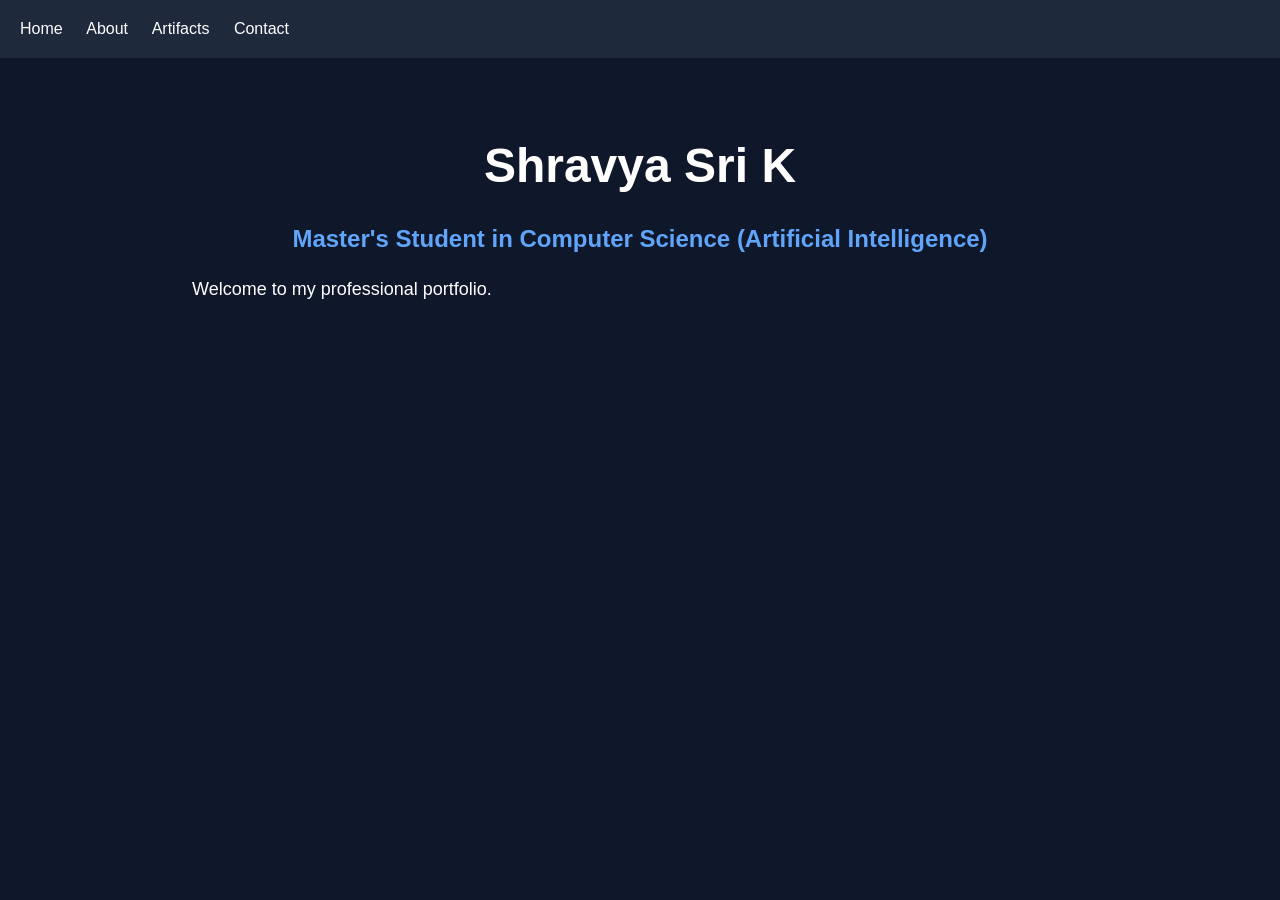
<file: index.html>
<!DOCTYPE html>
<html>
<head>
    <title>Shravya Sri K | AI Portfolio</title>
    <link rel="stylesheet" href="css/style.css">
</head>

<body>

<nav>
    <a href="index.html">Home</a>
    <a href="about.html">About</a>
    <a href="artifacts.html">Artifacts</a>
    <a href="contact.html">Contact</a>
</nav>

<h1>Shravya Sri K</h1>

<h2>Master's Student in Computer Science (Artificial Intelligence)</h2>

<p>
Welcome to my professional portfolio.
</p>

</body>
</html>
</file>
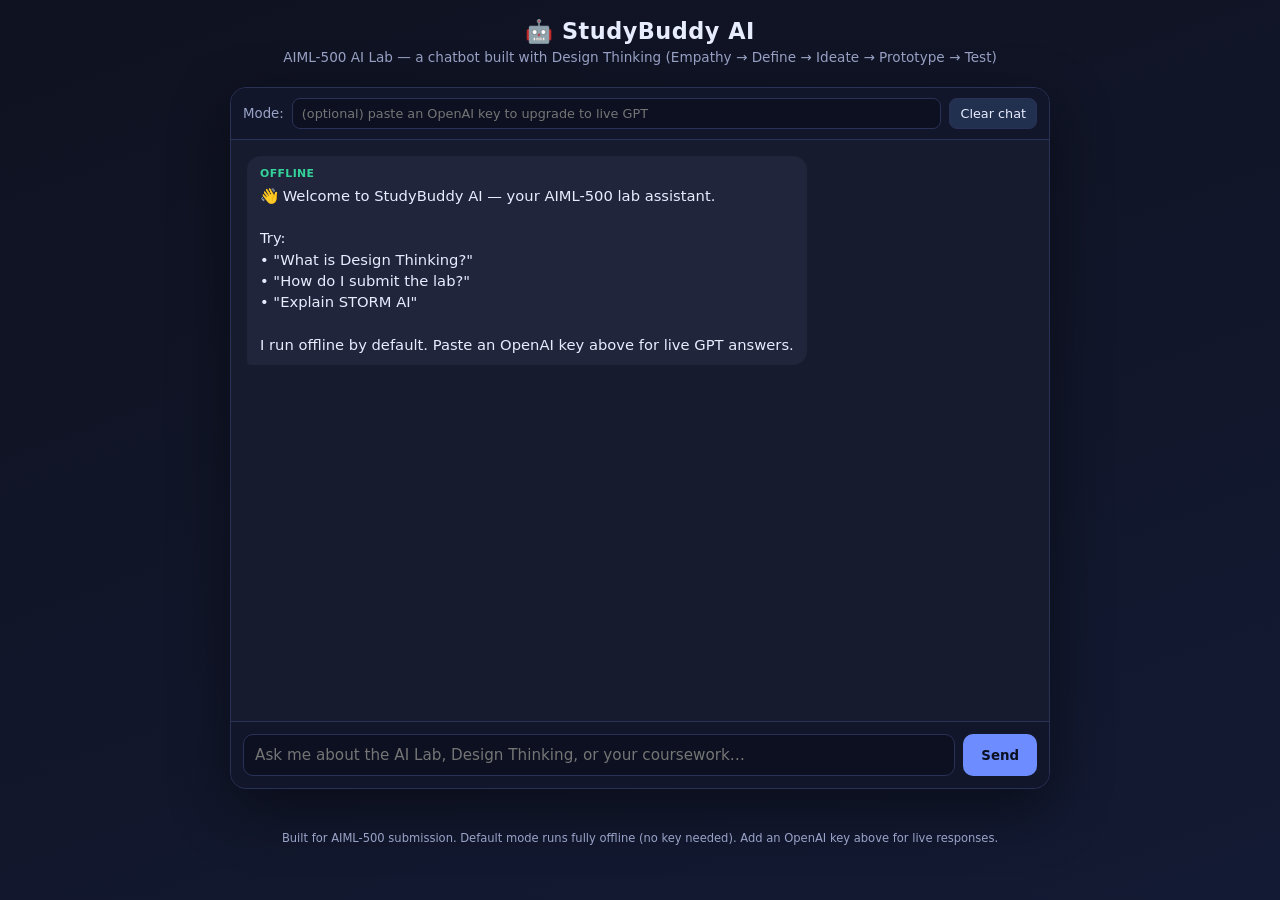
<file: ai-lab-bot/index.html>
<!DOCTYPE html>
<html lang="en">
<head>
<meta charset="UTF-8">
<meta name="viewport" content="width=device-width, initial-scale=1.0">
<title>StudyBuddy AI — AIML-500 Lab Assistant</title>
<style>
  :root{
    --bg:#0f1220; --panel:#171b2e; --accent:#6c8cff; --accent2:#34d399;
    --txt:#e8ecff; --muted:#9aa3c7; --bubble:#20253c; --user:#2b3a8f;
  }
  *{box-sizing:border-box;font-family:system-ui,-apple-system,Segoe UI,Roboto,Helvetica,Arial,sans-serif}
  body{margin:0;background:linear-gradient(160deg,#0f1220,#131a33);color:var(--txt);min-height:100vh;display:flex;flex-direction:column;align-items:center}
  header{padding:18px 20px 8px;text-align:center}
  header h1{margin:0;font-size:1.4rem;letter-spacing:.5px}
  header p{margin:4px 0 0;color:var(--muted);font-size:.85rem}
  .wrap{width:min(820px,94vw);background:var(--panel);border:1px solid #2a3157;border-radius:16px;overflow:hidden;box-shadow:0 20px 60px rgba(0,0,0,.45);margin:14px 0 30px;display:flex;flex-direction:column;height:78vh}
  .bar{display:flex;gap:8px;padding:10px 12px;background:#12162a;border-bottom:1px solid #2a3157;align-items:center;flex-wrap:wrap}
  .bar small{color:var(--muted)}
  .bar input{flex:1;min-width:160px;background:#0c1020;border:1px solid #2a3157;color:var(--txt);border-radius:8px;padding:7px 9px;font-size:.8rem}
  .bar button{background:#22304f;color:var(--txt);border:1px solid #2a3157;border-radius:8px;padding:7px 10px;font-size:.8rem;cursor:pointer}
  .bar button:hover{background:#2c3d63}
  #log{flex:1;overflow-y:auto;padding:16px;display:flex;flex-direction:column;gap:12px}
  .msg{max-width:80%;padding:10px 13px;border-radius:14px;line-height:1.45;font-size:.92rem;white-space:pre-wrap}
  .bot{background:var(--bubble);align-self:flex-start;border-bottom-left-radius:4px}
  .you{background:var(--user);align-self:flex-end;border-bottom-right-radius:4px}
  .tag{font-size:.68rem;color:var(--accent2);margin-bottom:3px;display:block;font-weight:600;letter-spacing:.4px}
  form{display:flex;gap:8px;padding:12px;border-top:1px solid #2a3157;background:#12162a}
  form input{flex:1;background:#0c1020;border:1px solid #2a3157;color:var(--txt);border-radius:10px;padding:11px;font-size:.95rem}
  form button{background:var(--accent);color:#0b1020;border:none;border-radius:10px;padding:0 18px;font-weight:700;cursor:pointer}
  form button:hover{filter:brightness(1.08)}
  .hint{font-size:.72rem;color:var(--muted);text-align:center;padding-bottom:18px}
  code{background:#0c1020;padding:1px 5px;border-radius:4px;color:var(--accent2)}
</style>
</head>
<body>
<header>
  <h1>🤖 StudyBuddy AI</h1>
  <p>AIML-500 AI Lab — a chatbot built with Design Thinking (Empathy → Define → Ideate → Prototype → Test)</p>
</header>

<div class="wrap">
  <div class="bar">
    <small>Mode:</small>
    <input id="apikey" placeholder="(optional) paste an OpenAI key to upgrade to live GPT" />
    <button id="clearBtn">Clear chat</button>
  </div>
  <div id="log"></div>
  <form id="chat">
    <input id="msg" placeholder="Ask me about the AI Lab, Design Thinking, or your coursework…" autocomplete="off" />
    <button type="submit">Send</button>
  </form>
</div>
<p class="hint">Built for AIML-500 submission. Default mode runs fully offline (no key needed). Add an OpenAI key above for live responses.</p>

<script>
/* ===========================================================
   StudyBuddy AI — offline knowledge brain
   Implements a small intent + keyword retrieval engine so the
   bot genuinely responds without any external API.
   =========================================================== */
const BRAIN = [
  { k:["hello","hi","hey","greet"], a:"Hi! I'm StudyBuddy AI, built for the AIML-500 AI Lab. Ask me about the lab, Design Thinking, or your coursework. How can I help you today?" },
  { k:["design thinking","empathy","define","ideate","prototype","test"], a:"Design Thinking is a 5-phase, human-centered process we used to build this bot:\n\n1) Empathy — understand the user's needs (students juggling coursework).\n2) Define — frame the problem (info overload, weak study support).\n3) Ideate — brainstorm AI solutions (a study assistant).\n4) Prototype — build a working chatbot (this one!).\n5) Test — try it, tune it, iterate.\n\nWhich phase do you want to explore?" },
  { k:["ai lab","lab","assignment","submit","documentation"], a:"The AI Lab (AIML-500) asks you to:\n• Practice with an LLM (test prompts in 3 chats).\n• Try a custom GPT.\n• Use a research assistant (STORM AI).\n• Build an AI chatbot/assistant with Design Thinking.\n• Submit (1) a LINK to your bot and (2) your DOCUMENTATION of the whole lab.\n\nI'm the bot you built — the link to this page is your submission link." },
  { k:["storm","research","article"], a:"STORM AI (https://storm.genie.stanford.edu) is a research assistant that drafts Wikipedia-style articles. It brainstorms perspectives, gathers sources, and outlines an article. In the lab you research a topic you already know, watch its brainstorming, then describe how it works." },
  { k:["gpt","custom gpt","chatgpt"], a:"Custom GPTs (OpenAI) let you make a specialized assistant by giving it instructions and capabilities — no coding required. In the lab you chat with one, ask it to change something, add your opinion, ask 'what if', and have it summarize the conversation." },
  { k:["llm","prompt","prompting"], a:"An LLM (Large Language Model) generates text from prompts. Good prompts use a framework:\n• Context — who/what/when\n• Task — what you want\n• Constraints — format, length, tone\n\nThe lab has you run ONE prompt in 3 separate chats and compare outputs — models aren't perfectly deterministic, so results vary." },
  { k:["chatbase","mizou","tool","build tool"], a:"The lab suggests three build tools:\n• Chatbase.co (free) — upload knowledge, get a shareable bot.\n• Mizou.com (free) — build conversational assistants.\n• ChatGPT (paid) — custom GPTs.\n\nThis bot is a self-contained prototype you can open and submit as evidence." },
  { k:["bias","fairness","ethics","responsible","privacy"], a:"Responsible AI means designing for fairness, transparency, privacy, and bias mitigation. In the Empathy and Test phases we consider who is affected and monitor for unintended consequences. Always read a tool's Privacy Statement & Terms of Use before building (the lab asks you to list what you learn)."},
  { k:["help","what can you","who are you"], a:"I'm StudyBuddy AI — a study & lab assistant for AIML-500. I can explain the AI Lab steps, Design Thinking, LLMs, custom GPTs, STORM, and the suggested build tools. I run offline by default; add an OpenAI key for live answers." },
  { k:["study","exam","stress","overwhelm","tired"], a:"Totally fair — coursework piles up. Let's break it down: pick ONE task, set a 25-min timer, then a 5-min break (Pomodoro). Want me to help you outline your AI Lab documentation step by step?" },
  { k:["plan","scenario","test the bot","parameter"], a:"A good test plan covers each rule you gave the bot:\n• Greeting & tone\n• Answering lab questions correctly\n• Handling 'I don't know'\n• Staying on-topic (study/lab)\n• Asking a clarifying question when vague\n\nTry: 'Explain Design Thinking in 3 bullets' and 'who are you?' to see two behaviors." }
];

function offlineReply(text){
  const t = text.toLowerCase();
  let best=null, bestScore=0;
  for(const item of BRAIN){
    let score=0;
    for(const kw of item.k){
      if(t.includes(kw)) score += kw.length; // longer keyword = stronger match
    }
    if(score>bestScore){bestScore=score;best=item;}
  }
  if(best && bestScore>0) return best.a;
  // fallback: empathetic, on-topic helper
  return "I'm not 100% sure about that one, but I'm here to help with the AIML-500 AI Lab. "+
         "Could you rephrase, or ask about Design Thinking, LLMs, custom GPTs, STORM, or the build tools? "+
         "If you pasted an OpenAI key above, I can give a live answer instead.";
}

const log = document.getElementById('log');
function addMsg(who, text, tag){
  const d=document.createElement('div');
  d.className='msg '+(who==='you'?'you':'bot');
  if(tag) d.innerHTML='<span class="tag">'+tag+'</span>'+escapeHtml(text);
  else d.textContent=text;
  log.appendChild(d);
  log.scrollTop=log.scrollHeight;
}
function escapeHtml(s){return s.replace(/[&<>"']/g,c=>({'&':'&amp;','<':'&lt;','>':'&gt;','"':'&quot;',"'":'&#39;'}[c]));}

async function send(){
  const input=document.getElementById('msg');
  const text=input.value.trim();
  if(!text) return;
  addMsg('you',text);
  input.value='';

  const key=document.getElementById('apikey').value.trim();
  if(key){
    addMsg('bot','Thinking with live GPT…','LIVE');
    try{
      const r=await fetch('https://api.openai.com/v1/chat/completions',{
        method:'POST',
        headers:{'Content-Type':'application/json','Authorization':'Bearer '+key},
        body:JSON.stringify({model:'gpt-3.5-turbo',messages:[
          {role:'system',content:'You are StudyBuddy AI, a helpful study assistant for the AIML-500 AI Lab.'},
          {role:'user',content:text}
        ]})
      });
      const j=await r.json();
      addMsg('bot', j.choices?.[0]?.message?.content || 'No response from API.', 'LIVE');
    }catch(e){ addMsg('bot','Live call failed (check key/network). Falling back:\n\n'+offlineReply(text),'OFFLINE'); }
  }else{
    setTimeout(()=>addMsg('bot', offlineReply(text),'OFFLINE'), 350);
  }
}

document.getElementById('chat').addEventListener('submit',e=>{e.preventDefault();send();});
document.getElementById('clearBtn').addEventListener('click',()=>{log.innerHTML='';addMsg('bot','Chat cleared. Ask me anything about the AI Lab!','OFFLINE');});

// welcome
addMsg('bot','👋 Welcome to StudyBuddy AI — your AIML-500 lab assistant.\n\nTry:\n• "What is Design Thinking?"\n• "How do I submit the lab?"\n• "Explain STORM AI"\n\nI run offline by default. Paste an OpenAI key above for live GPT answers.','OFFLINE');
</script>
</body>
</html>
</file>
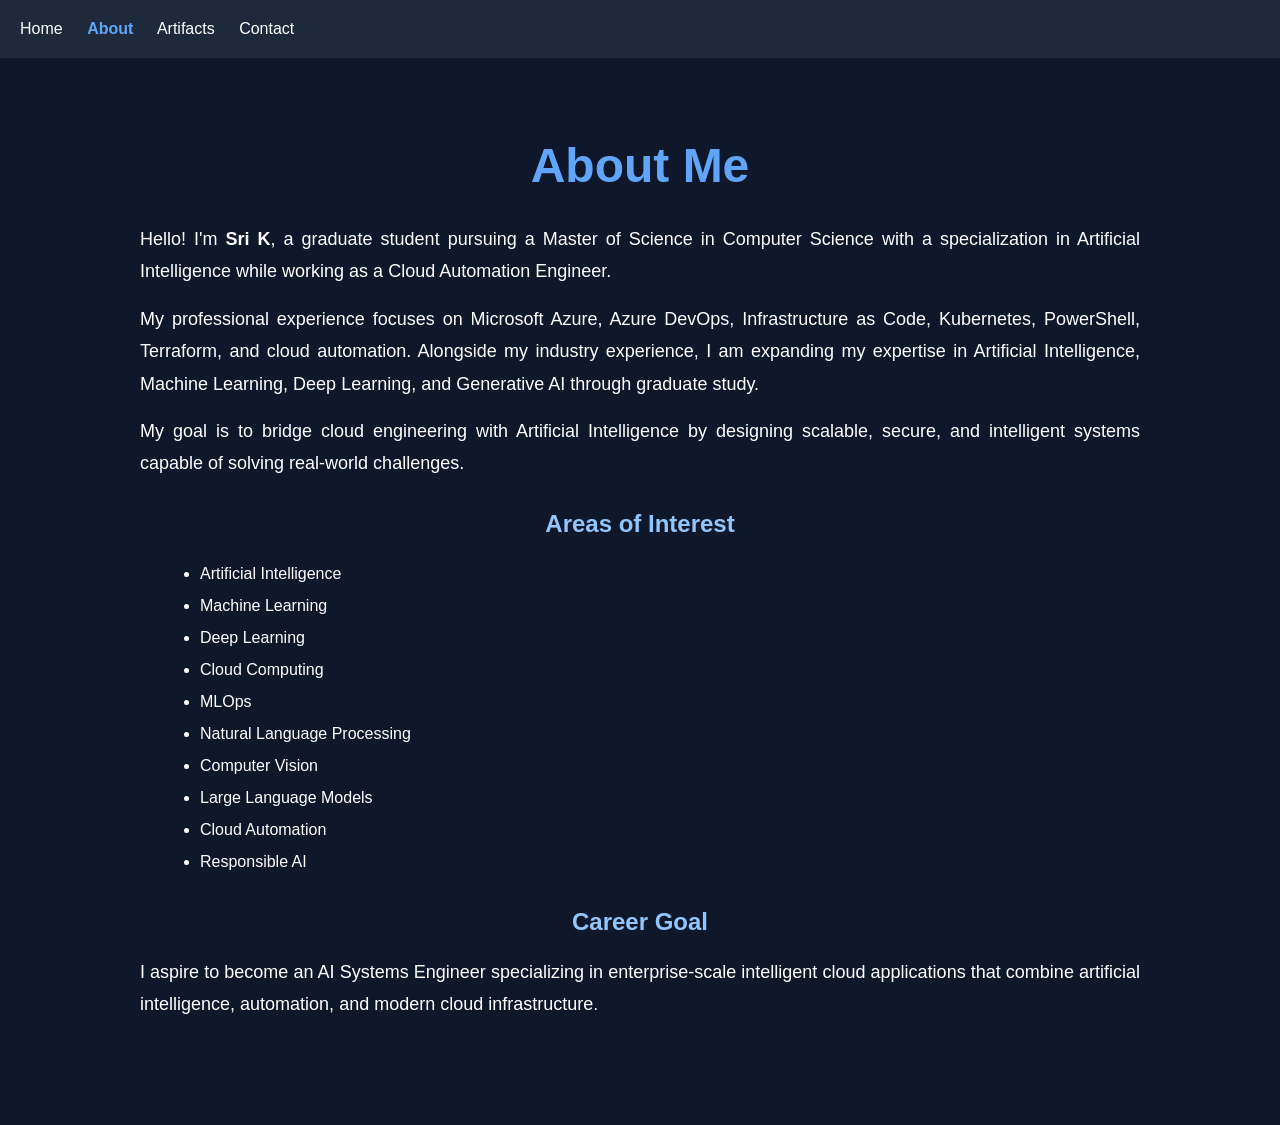
<file: about.html>
<!DOCTYPE html>
<html lang="en">

<head>

<meta charset="UTF-8">

<meta name="viewport" content="width=device-width, initial-scale=1.0">

<title>About | Shravya Sri K</title>

<link rel="stylesheet" href="css/style.css">

</head>

<body>

<nav>

<a href="index.html">Home</a>

<a href="about.html">About</a>

<a href="artifacts.html">Artifacts</a>

<a href="contact.html">Contact</a>

</nav>

<section class="container">

<h1>About Me</h1>

<p>

Hello! I'm <strong>Sri K</strong>, a graduate student pursuing a Master of Science in Computer Science with a specialization in Artificial Intelligence while working as a Cloud Automation Engineer.

</p>

<p>

My professional experience focuses on Microsoft Azure, Azure DevOps, Infrastructure as Code, Kubernetes, PowerShell, Terraform, and cloud automation. Alongside my industry experience, I am expanding my expertise in Artificial Intelligence, Machine Learning, Deep Learning, and Generative AI through graduate study.

</p>

<p>

My goal is to bridge cloud engineering with Artificial Intelligence by designing scalable, secure, and intelligent systems capable of solving real-world challenges.

</p>

<h2>Areas of Interest</h2>

<ul>

<li>Artificial Intelligence</li>

<li>Machine Learning</li>

<li>Deep Learning</li>

<li>Cloud Computing</li>

<li>MLOps</li>

<li>Natural Language Processing</li>

<li>Computer Vision</li>

<li>Large Language Models</li>

<li>Cloud Automation</li>

<li>Responsible AI</li>

</ul>

<h2>Career Goal</h2>

<p>

I aspire to become an AI Systems Engineer specializing in enterprise-scale intelligent cloud applications that combine artificial intelligence, automation, and modern cloud infrastructure.

</p>

</section>

<script src="js/script.js"></script>

</body>

</html>
</file>
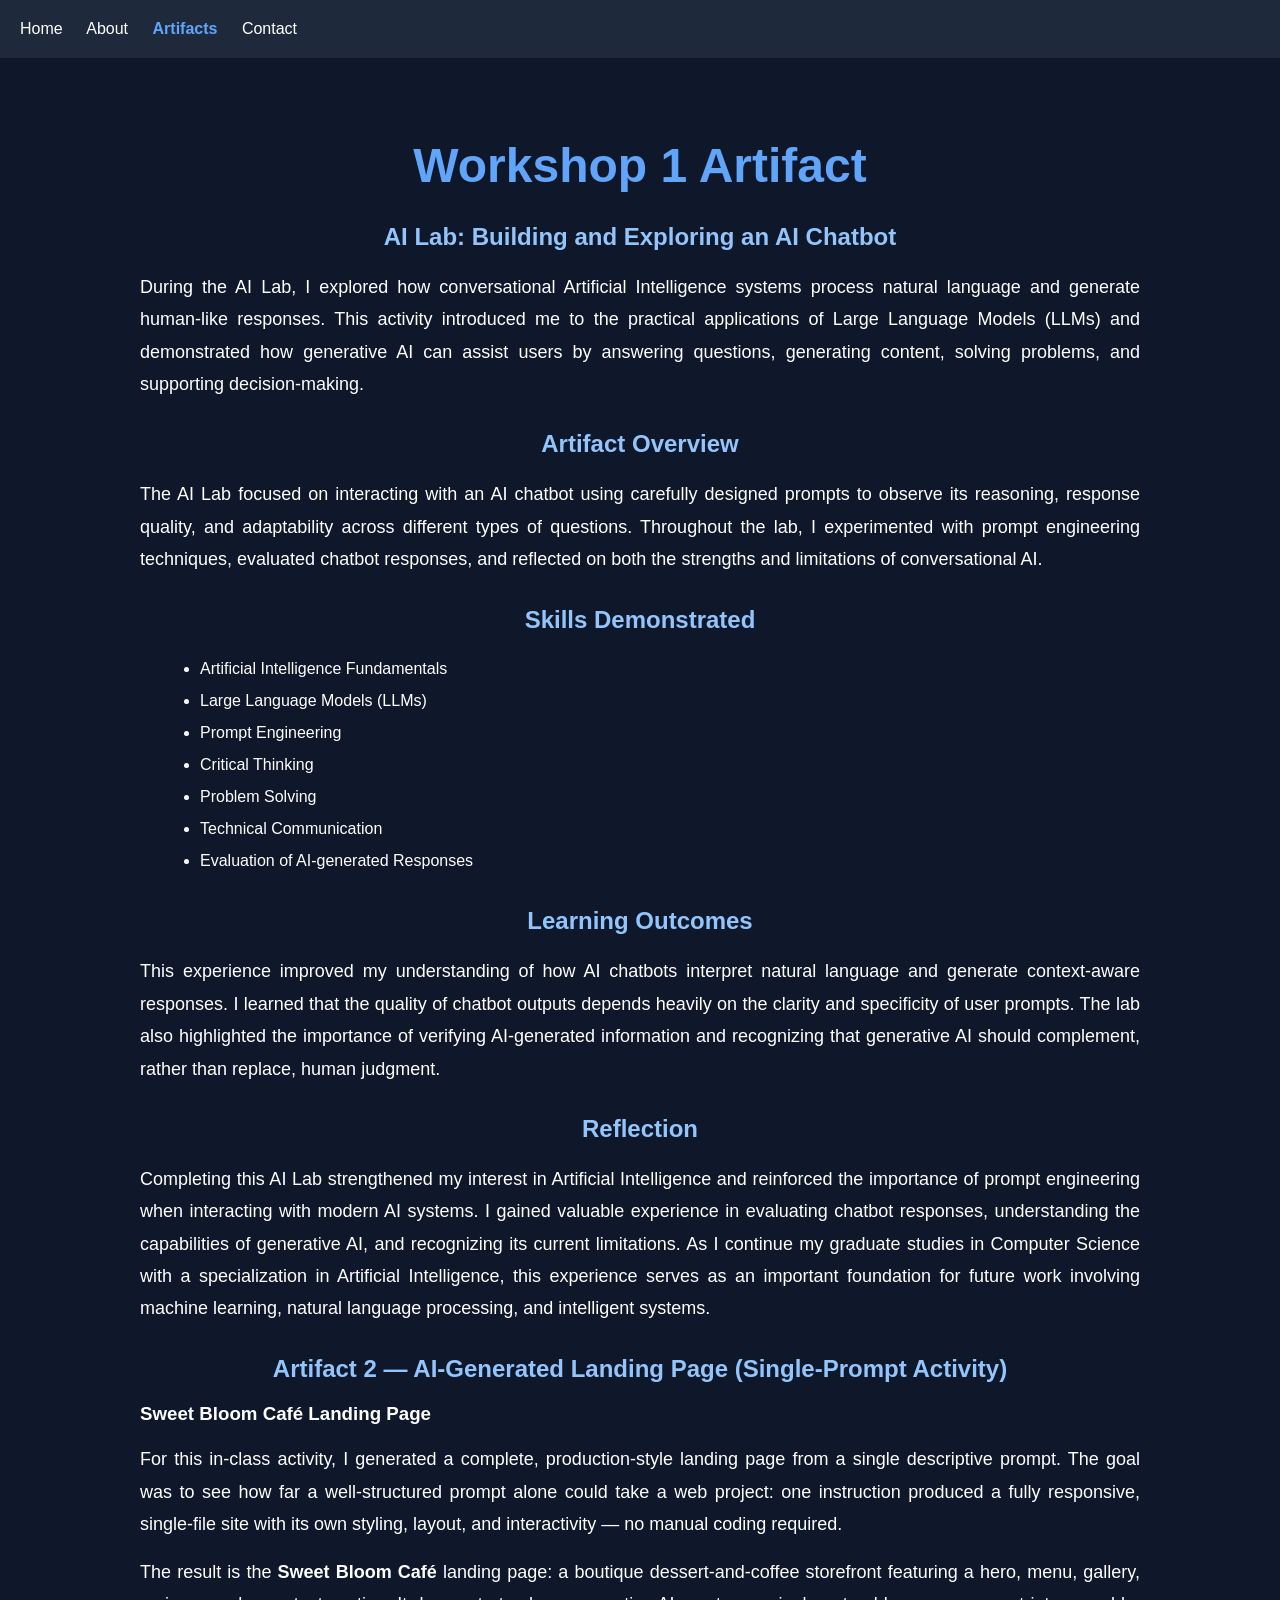
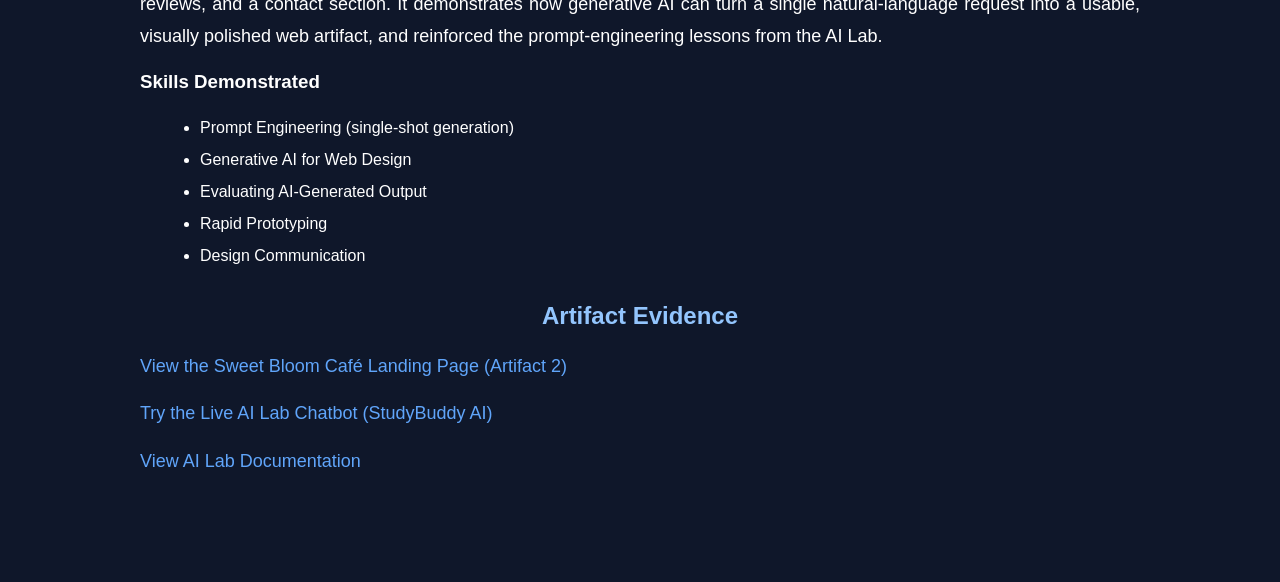
<file: artifacts.html>
<!DOCTYPE html>
<html lang="en">

<head>

    <meta charset="UTF-8">
    <meta name="viewport" content="width=device-width, initial-scale=1.0">

    <title>Artifacts | Shravya Sri K</title>

    <link rel="stylesheet" href="css/style.css">

</head>

<body>

<nav>

    <a href="index.html">Home</a>
    <a href="about.html">About</a>
    <a href="artifacts.html">Artifacts</a>
    <a href="contact.html">Contact</a>

</nav>

<section class="container">

    <h1>Workshop 1 Artifact</h1>

    <h2>AI Lab: Building and Exploring an AI Chatbot</h2>

    <p>
        During the AI Lab, I explored how conversational Artificial Intelligence
        systems process natural language and generate human-like responses.
        This activity introduced me to the practical applications of Large
        Language Models (LLMs) and demonstrated how generative AI can assist
        users by answering questions, generating content, solving problems,
        and supporting decision-making.
    </p>

    <h2>Artifact Overview</h2>

    <p>
        The AI Lab focused on interacting with an AI chatbot using carefully
        designed prompts to observe its reasoning, response quality, and
        adaptability across different types of questions.
        Throughout the lab, I experimented with prompt engineering techniques,
        evaluated chatbot responses, and reflected on both the strengths and
        limitations of conversational AI.
    </p>

    <h2>Skills Demonstrated</h2>

    <ul>

        <li>Artificial Intelligence Fundamentals</li>

        <li>Large Language Models (LLMs)</li>

        <li>Prompt Engineering</li>

        <li>Critical Thinking</li>

        <li>Problem Solving</li>

        <li>Technical Communication</li>

        <li>Evaluation of AI-generated Responses</li>

    </ul>

    <h2>Learning Outcomes</h2>

    <p>
        This experience improved my understanding of how AI chatbots interpret
        natural language and generate context-aware responses.
        I learned that the quality of chatbot outputs depends heavily on the
        clarity and specificity of user prompts. The lab also highlighted the
        importance of verifying AI-generated information and recognizing that
        generative AI should complement, rather than replace, human judgment.
    </p>

    <h2>Reflection</h2>

    <p>
        Completing this AI Lab strengthened my interest in Artificial
        Intelligence and reinforced the importance of prompt engineering when
        interacting with modern AI systems. I gained valuable experience in
        evaluating chatbot responses, understanding the capabilities of
        generative AI, and recognizing its current limitations. As I continue
        my graduate studies in Computer Science with a specialization in
        Artificial Intelligence, this experience serves as an important
        foundation for future work involving machine learning, natural language
        processing, and intelligent systems.
    </p>

    <h2>Artifact 2 — AI-Generated Landing Page (Single-Prompt Activity)</h2>

    <h3>Sweet Bloom Café Landing Page</h3>

    <p>
        For this in-class activity, I generated a complete, production-style
        landing page from a single descriptive prompt. The goal was to see how
        far a well-structured prompt alone could take a web project: one
        instruction produced a fully responsive, single-file site with its own
        styling, layout, and interactivity — no manual coding required.
    </p>

    <p>
        The result is the <strong>Sweet Bloom Café</strong> landing page: a
        boutique dessert-and-coffee storefront featuring a hero, menu, gallery,
        reviews, and a contact section. It demonstrates how generative AI can
        turn a single natural-language request into a usable, visually polished
        web artifact, and reinforced the prompt-engineering lessons from the
        AI Lab.
    </p>

    <h3>Skills Demonstrated</h3>

    <ul>

        <li>Prompt Engineering (single-shot generation)</li>

        <li>Generative AI for Web Design</li>

        <li>Evaluating AI-Generated Output</li>

        <li>Rapid Prototyping</li>

        <li>Design Communication</li>

    </ul>

    <h2>Artifact Evidence</h2>

    <p>
        <a href="sweet-bloom/" target="_blank">
            View the Sweet Bloom Café Landing Page (Artifact 2)
        </a>
    </p>

    <p>
        <a href="ai-lab-bot/" target="_blank">
            Try the Live AI Lab Chatbot (StudyBuddy AI)
        </a>
    </p>

    <p>
        <a href="documents/AI-Lab-Documentation.docx" target="_blank">
            View AI Lab Documentation
        </a>
    </p>

</section>

<script src="js/script.js"></script>

</body>

</html>
</file>
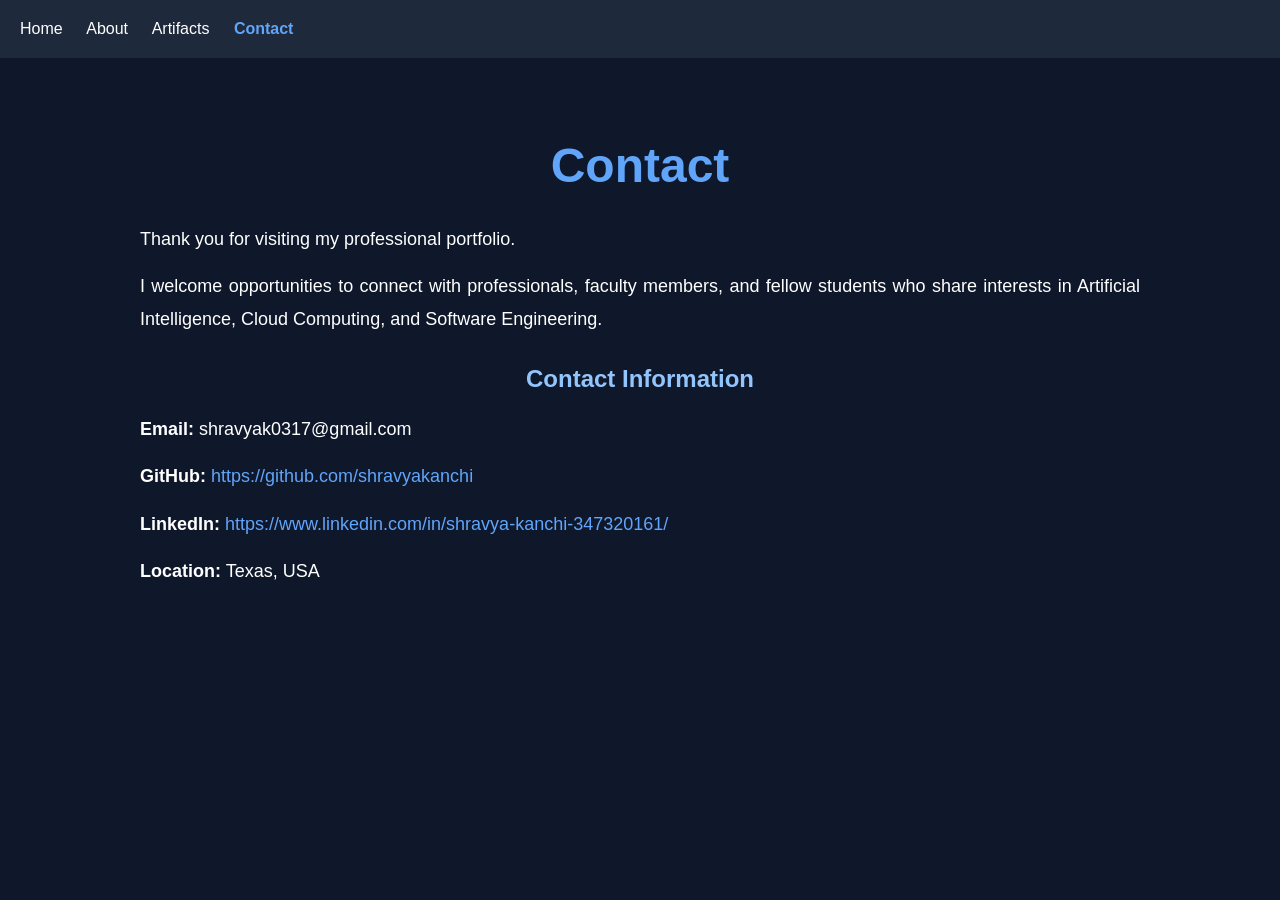
<file: contact.html>
<!DOCTYPE html>

<html lang="en">

<head>

<meta charset="UTF-8">

<meta name="viewport" content="width=device-width, initial-scale=1.0">

<title>Contact | Sri K</title>

<link rel="stylesheet" href="css/style.css">

</head>

<body>

<nav>

<a href="index.html">Home</a>

<a href="about.html">About</a>

<a href="artifacts.html">Artifacts</a>

<a href="contact.html">Contact</a>

</nav>

<section class="container">

<h1>Contact</h1>

<p>

Thank you for visiting my professional portfolio.

</p>

<p>

I welcome opportunities to connect with professionals, faculty members, and fellow students who share interests in Artificial Intelligence, Cloud Computing, and Software Engineering.

</p>

<h2>Contact Information</h2>

<p>

<strong>Email:</strong>

shravyak0317@gmail.com

</p>

<p>

<strong>GitHub:</strong>

<a href="https://github.com/YOUR_USERNAME" target="_blank">

https://github.com/shravyakanchi

</a>

</p>

<p>

<strong>LinkedIn:</strong>

<a href="https://linkedin.com/in/YOUR_LINKEDIN" target="_blank">

https://www.linkedin.com/in/shravya-kanchi-347320161/

</a>

</p>

<p>

<strong>Location:</strong>

Texas, USA

</p>

</section>

<script src="js/script.js"></script>

</body>

</html>
</file>
<file: css/style.css>
body{

font-family:Arial;

background:#0f172a;

color:white;

margin:0;

padding:0;

}

nav{

background:#1e293b;

padding:20px;

}

nav a{

color:white;

text-decoration:none;

margin-right:20px;

}

h1{

font-size:48px;

text-align:center;

margin-top:80px;

}

h2{

text-align:center;

color:#60a5fa;

}

p{

width:70%;

margin:auto;

line-height:1.8;

font-size:18px;

}
.container {
    width: 80%;
    max-width: 1000px;
    margin: 40px auto;
    padding-bottom: 50px;
}

.container h1 {
    text-align: center;
    color: #60a5fa;
    margin-bottom: 30px;
}

.container h2 {
    margin-top: 30px;
    color: #93c5fd;
}

.container p {
    width: 100%;
    margin: 15px 0;
    line-height: 1.8;
    font-size: 18px;
    text-align: justify;
}

.container ul {
    margin-left: 20px;
    line-height: 2;
}

.container a {
    color: #60a5fa;
    text-decoration: none;
}

.container a:hover {
    text-decoration: underline;
}
</file>
